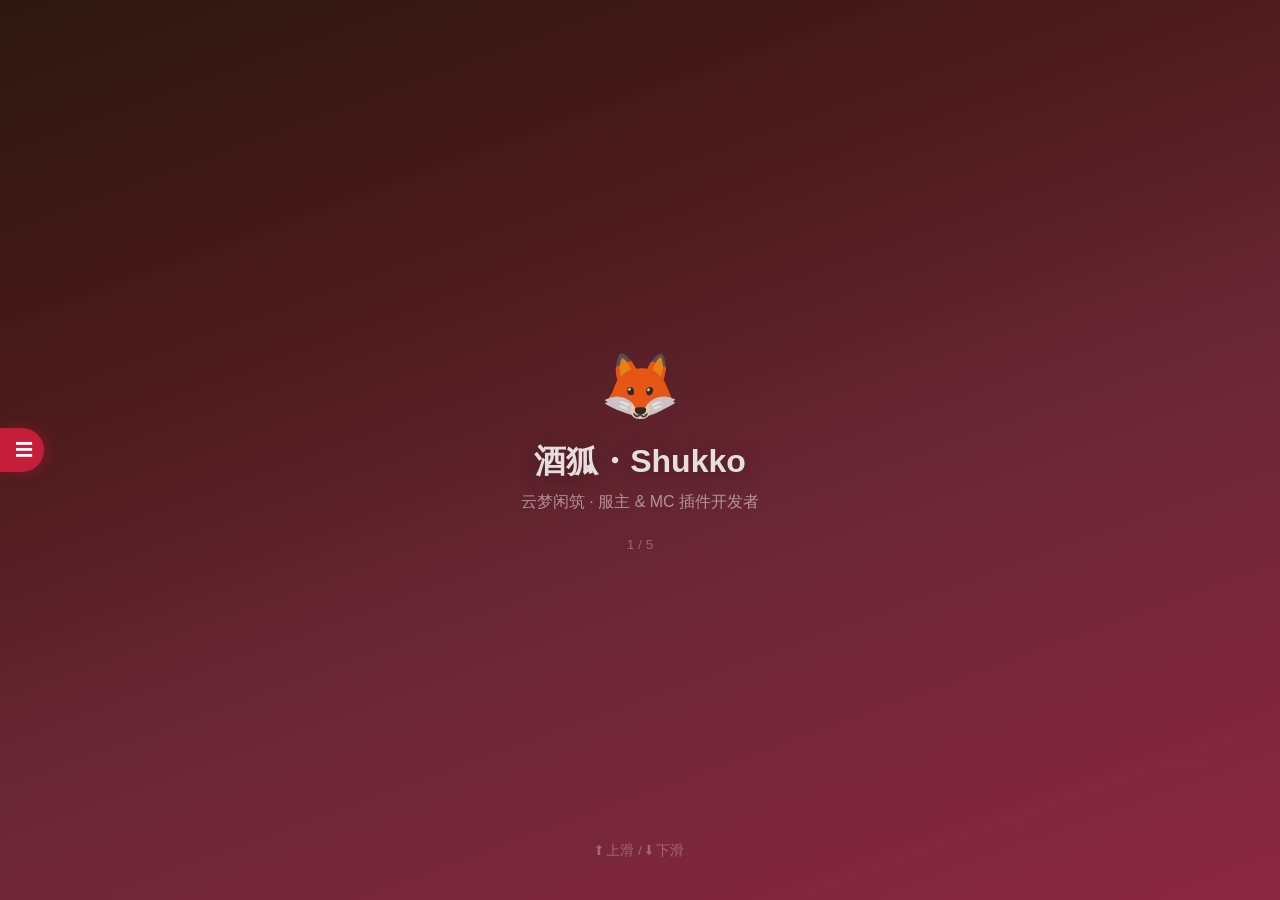
<file: test-nav.html>
<!DOCTYPE html>
<html lang="zh-CN">
<head>
<meta charset="UTF-8">
<meta name="viewport" content="width=device-width, initial-scale=1.0">
<title>测试：旋转弹鼓导航 v2</title>
<style>
* { margin: 0; padding: 0; box-sizing: border-box; }
body {
  height: 100vh; overflow: hidden;
  font-family: -apple-system, BlinkMacSystemFont, "Segoe UI", "Noto Sans SC", sans-serif;
  background: linear-gradient(160deg,#2C1810 0%,#4A1A1A 30%,#6B2737 60%,#8B2642 100%);
}

/* ========== 切换按钮 ========== */
.toggle-btn {
  position: fixed; left: 0; top: 50%; transform: translateY(-50%);
  z-index: 1001; width: 44px; height: 44px; border: none;
  background: #C41E3A; color: #fff; font-size: 1.15rem; cursor: pointer;
  border-radius: 0 50% 50% 0;
  box-shadow: 3px 0 14px rgba(196,30,58,0.35);
  transition: all 0.3s;
  display: flex; align-items: center; justify-content: center;
  padding-left: 3px; line-height: 1;
}
.toggle-btn:hover { background: #8B0000; transform: translateY(-50%) scale(1.08); }
.toggle-btn.open .icon { transform: rotate(90deg); }
.icon { display: block; transition: transform 0.3s; }

/* ========== 圆形容器 ========== */
.nav-wrap {
  position: fixed; left: 0; top: 50%; transform: translateY(-50%);
  z-index: 999; width: 400px; height: 400px;
  pointer-events: none;
  opacity: 0;
  transition: opacity 0.35s ease;
}
.nav-wrap.open {
  opacity: 1;
  pointer-events: auto;
}

/* 完整的圆，圆心在屏幕左边缘 */
.nav-circle {
  position: absolute; left: -200px; top: 0;
  width: 400px; height: 400px;
  border-radius: 50%;
  background: rgba(255,248,240,0.96);
  backdrop-filter: blur(20px); -webkit-backdrop-filter: blur(20px);
  box-shadow: 6px 0 40px rgba(44,24,16,0.2);
  border-right: 1px solid rgba(196,30,58,0.08);
  overflow: visible;
  transition: transform 0.55s cubic-bezier(0.34, 1.56, 0.64, 1);
}

/* ========== 圆弧按钮 ========== */
.nav-btn {
  position: absolute; width: 46px; height: 46px;
  border: none; border-radius: 50%;
  background: transparent; color: #5C3A28;
  cursor: pointer; font-size: 1.15rem;
  display: flex; align-items: center; justify-content: center;
  opacity: 0; transform: scale(0.3);
  transition: none;
}
.nav-btn .bg {
  position: absolute; inset: 0; border-radius: 50%;
  background: rgba(255,255,255,0.85);
  box-shadow: 0 2px 10px rgba(44,24,16,0.1);
  transition: all 0.25s;
}
/* 按钮内容容器 — 用于反向旋转，保持正立 */
.nav-btn .btn-inner {
  position: absolute;
  inset: 0;
  display: flex;
  align-items: center;
  justify-content: center;
  transition: transform 0.55s cubic-bezier(0.34, 1.56, 0.64, 1);
}
.nav-btn .ico { line-height: 1; }
.nav-btn .nav-label {
  position: absolute; left: calc(100% + 6px); top: 50%;
  transform: translateY(-50%); white-space: nowrap;
  font-size: 0.82rem; font-weight: 600; color: #5C3A28;
  background: rgba(255,255,255,0.95);
  padding: 5px 14px; border-radius: 6px;
  box-shadow: 0 2px 10px rgba(44,24,16,0.1);
  opacity: 0; pointer-events: none;
  transition: opacity 0.2s;
}

/* 按钮弧线位置 (圆心200,200, R=152) */
.nav-btn:nth-child(1) { left: 241px; top: 39px; }   /* -65° */
.nav-btn:nth-child(2) { left: 305px; top: 95px; }    /* -32.5° */
.nav-btn:nth-child(3) { left: 329px; top: 177px; }   /* 0° */
.nav-btn:nth-child(4) { left: 305px; top: 259px; }   /* 32.5° */
.nav-btn:nth-child(5) { left: 241px; top: 315px; }   /* 65° */

/* 打开时按钮依次弹出 */
.nav-wrap.open .nav-btn {
  opacity: 1;
  transform: scale(1);
  transition: all 0.40s cubic-bezier(0.34, 1.56, 0.64, 1);
}
.nav-wrap.open .nav-btn:nth-child(1) { transition-delay: 0.06s; }
.nav-wrap.open .nav-btn:nth-child(2) { transition-delay: 0.12s; }
.nav-wrap.open .nav-btn:nth-child(3) { transition-delay: 0.18s; }
.nav-wrap.open .nav-btn:nth-child(4) { transition-delay: 0.24s; }
.nav-wrap.open .nav-btn:nth-child(5) { transition-delay: 0.30s; }
.nav-wrap:not(.open) .nav-btn { transition: opacity 0.15s, transform 0.2s; }

.nav-btn:hover .bg { background: rgba(196,30,58,0.12); }
.nav-btn:hover .btn-inner { transform: scale(1.15); }
.nav-btn.active .bg { background: #C41E3A; box-shadow: 0 4px 14px rgba(196,30,58,0.4); }
.nav-btn.active .ico { color: #fff; }
.nav-btn:hover .nav-label,
.nav-btn.active .nav-label { opacity: 1; }
.nav-btn.active .nav-label { color: #C41E3A; }

/* ========== 内容页 ========== */
.pages {
  position: fixed; inset: 0;
  touch-action: pan-y;
}
.page {
  position: absolute; inset: 0;
  display: flex; align-items: center; justify-content: center;
  opacity: 0;
  transition: opacity 0.5s ease;
  pointer-events: none;
}
.page.active {
  opacity: 1;
  pointer-events: auto;
}

.page-inner {
  text-align: center;
  color: rgba(255,255,255,0.85);
  padding: 40px;
}
.page-icon { font-size: 4rem; margin-bottom: 16px; }
.page-title { font-size: 2rem; font-weight: 700; margin-bottom: 8px; text-shadow: 0 2px 20px rgba(0,0,0,0.3); }
.page-desc { font-size: 1rem; color: rgba(255,255,255,0.5); }
.page-num {
  margin-top: 24px;
  font-size: 0.85rem;
  color: rgba(255,255,255,0.3);
}
.swipe-hint {
  position: fixed; bottom: 40px; left: 50%; transform: translateX(-50%);
  color: rgba(255,255,255,0.3);
  font-size: 0.85rem;
  animation: bob 2s ease-in-out infinite;
}
@keyframes bob {
  0%, 100% { transform: translateX(-50%) translateY(0); }
  50% { transform: translateX(-50%) translateY(-8px); }
}
</style>
</head>
<body>

<button class="toggle-btn" id="toggleBtn">
  <span class="icon" id="icon">☰</span>
</button>

<div class="nav-wrap" id="navWrap">
  <div class="nav-circle" id="navCircle">
    <button class="nav-btn" data-page="0">
      <span class="bg"></span>
      <span class="btn-inner">
        <span class="ico">🦊</span>
        <span class="nav-label">首页</span>
      </span>
    </button>
    <button class="nav-btn" data-page="1">
      <span class="bg"></span>
      <span class="btn-inner">
        <span class="ico">🎵</span>
        <span class="nav-label">音乐</span>
      </span>
    </button>
    <button class="nav-btn" data-page="2">
      <span class="bg"></span>
      <span class="btn-inner">
        <span class="ico">📦</span>
        <span class="nav-label">项目</span>
      </span>
    </button>
    <button class="nav-btn" data-page="3">
      <span class="bg"></span>
      <span class="btn-inner">
        <span class="ico">🖼️</span>
        <span class="nav-label">画廊</span>
      </span>
    </button>
    <button class="nav-btn" data-page="4">
      <span class="bg"></span>
      <span class="btn-inner">
        <span class="ico">📬</span>
        <span class="nav-label">联系</span>
      </span>
    </button>
  </div>
</div>

<div class="pages" id="pages">
  <div class="page active" data-index="0">
    <div class="page-inner">
      <div class="page-icon">🦊</div>
      <div class="page-title">酒狐・Shukko</div>
      <div class="page-desc">云梦闲筑 · 服主 & MC 插件开发者</div>
      <div class="page-num">1 / 5</div>
    </div>
  </div>
  <div class="page" data-index="1">
    <div class="page-inner">
      <div class="page-icon">🎵</div>
      <div class="page-title">狐音小馆</div>
      <div class="page-desc">温一壶酒，听一首歌</div>
      <div class="page-num">2 / 5</div>
    </div>
  </div>
  <div class="page" data-index="2">
    <div class="page-inner">
      <div class="page-icon">📦</div>
      <div class="page-title">狐作项目</div>
      <div class="page-desc">MC Bedrock 插件 & 资源包</div>
      <div class="page-num">3 / 5</div>
    </div>
  </div>
  <div class="page" data-index="3">
    <div class="page-inner">
      <div class="page-icon">🖼️</div>
      <div class="page-title">狐影集</div>
      <div class="page-desc">光与影的碎片</div>
      <div class="page-num">4 / 5</div>
    </div>
  </div>
  <div class="page" data-index="4">
    <div class="page-inner">
      <div class="page-icon">📬</div>
      <div class="page-title">联系狐</div>
      <div class="page-desc">欢迎来找我玩～</div>
      <div class="page-num">5 / 5</div>
    </div>
  </div>
</div>

<div class="swipe-hint" id="swipeHint">⬆ 上滑 / ⬇ 下滑</div>

<script>
// ========== 配置 ==========
const BUTTON_ANGLES = [-65, -32.5, 0, 32.5, 65];
const TOTAL = BUTTON_ANGLES.length;
let currentPage = 0;
let isOpen = false;
let isAnimating = false;

// ========== DOM ==========
const toggle = document.getElementById('toggleBtn');
const wrap = document.getElementById('navWrap');
const circle = document.getElementById('navCircle');
const icon = document.getElementById('icon');
const pages = document.querySelectorAll('.page');
const navBtns = document.querySelectorAll('.nav-btn');
const btnInners = document.querySelectorAll('.btn-inner');
const pagesEl = document.getElementById('pages');

// ========== 核心函数 ==========
function getRotationForPage(index) {
  return -BUTTON_ANGLES[index];
}

function updateButtonCounterRotation(angle) {
  // 动画补偿：按钮内容反向旋转，保持正立
  const counter = -angle;
  btnInners.forEach(el => {
    el.style.transform = `rotate(${counter}deg)`;
  });
}

function switchToPage(newIndex) {
  if (isAnimating) return;
  if (newIndex < 0) newIndex = TOTAL - 1;
  if (newIndex >= TOTAL) newIndex = 0;
  if (newIndex === currentPage) return;

  isAnimating = true;

  const prevPage = currentPage;
  currentPage = newIndex;
  const rotAngle = getRotationForPage(currentPage);

  // 旋转圆
  circle.style.transform = `rotate(${rotAngle}deg)`;

  // 按钮内容反向旋转补偿 → 保持正立
  updateButtonCounterRotation(rotAngle);

  // 切换页面
  pages[prevPage].classList.remove('active');
  pages[newIndex].classList.add('active');

  // 更新按钮高亮
  navBtns.forEach((btn, i) => {
    btn.classList.toggle('active', i === currentPage);
  });

  // 更新页码
  const numEl = pages[newIndex].querySelector('.page-num');
  if (numEl) numEl.textContent = `${newIndex + 1} / ${TOTAL}`;

  setTimeout(() => { isAnimating = false; }, 600);
}

function toggleNav() {
  isOpen = !isOpen;
  wrap.classList.toggle('open', isOpen);
  toggle.classList.toggle('open', isOpen);
  icon.textContent = isOpen ? '✕' : '☰';

  if (isOpen) {
    const rotAngle = getRotationForPage(currentPage);
    circle.style.transform = `rotate(${rotAngle}deg)`;
    updateButtonCounterRotation(rotAngle);
  }
}

// ========== 初始 ==========
navBtns[0].classList.add('active');

// ========== 触摸滑动 ==========
let touchStartY = 0;
let touchStartTime = 0;

pagesEl.addEventListener('touchstart', (e) => {
  touchStartY = e.touches[0].clientY;
  touchStartTime = Date.now();
}, { passive: true });

pagesEl.addEventListener('touchend', (e) => {
  const deltaY = touchStartY - e.changedTouches[0].clientY;
  const elapsed = Date.now() - touchStartTime;
  const velocity = Math.abs(deltaY) / Math.max(elapsed, 1);

  if (Math.abs(deltaY) > 40 || (velocity > 0.5 && Math.abs(deltaY) > 15)) {
    if (deltaY > 0) switchToPage(currentPage + 1);
    else switchToPage(currentPage - 1);
  }
}, { passive: true });

// ========== 鼠标滚轮 ==========
let wheelTimeout = null;
pagesEl.addEventListener('wheel', (e) => {
  e.preventDefault();
  if (wheelTimeout) return;
  wheelTimeout = setTimeout(() => { wheelTimeout = null; }, 600);
  if (e.deltaY > 0) switchToPage(currentPage + 1);
  else switchToPage(currentPage - 1);
}, { passive: false });

// ========== 键盘 ==========
document.addEventListener('keydown', (e) => {
  if (e.key === 'ArrowUp') switchToPage(currentPage - 1);
  else if (e.key === 'ArrowDown') switchToPage(currentPage + 1);
});

// ========== 导航按钮 ==========
navBtns.forEach((btn, i) => {
  btn.addEventListener('click', (e) => {
    e.stopPropagation();
    if (!isOpen) toggleNav();
    switchToPage(i);
  });
});

toggle.addEventListener('click', (e) => {
  e.stopPropagation();
  toggleNav();
});

document.addEventListener('click', (e) => {
  if (isOpen && !wrap.contains(e.target) && e.target !== toggle) {
    toggleNav();
  }
});
</script>
</body>
</html>
</file>
